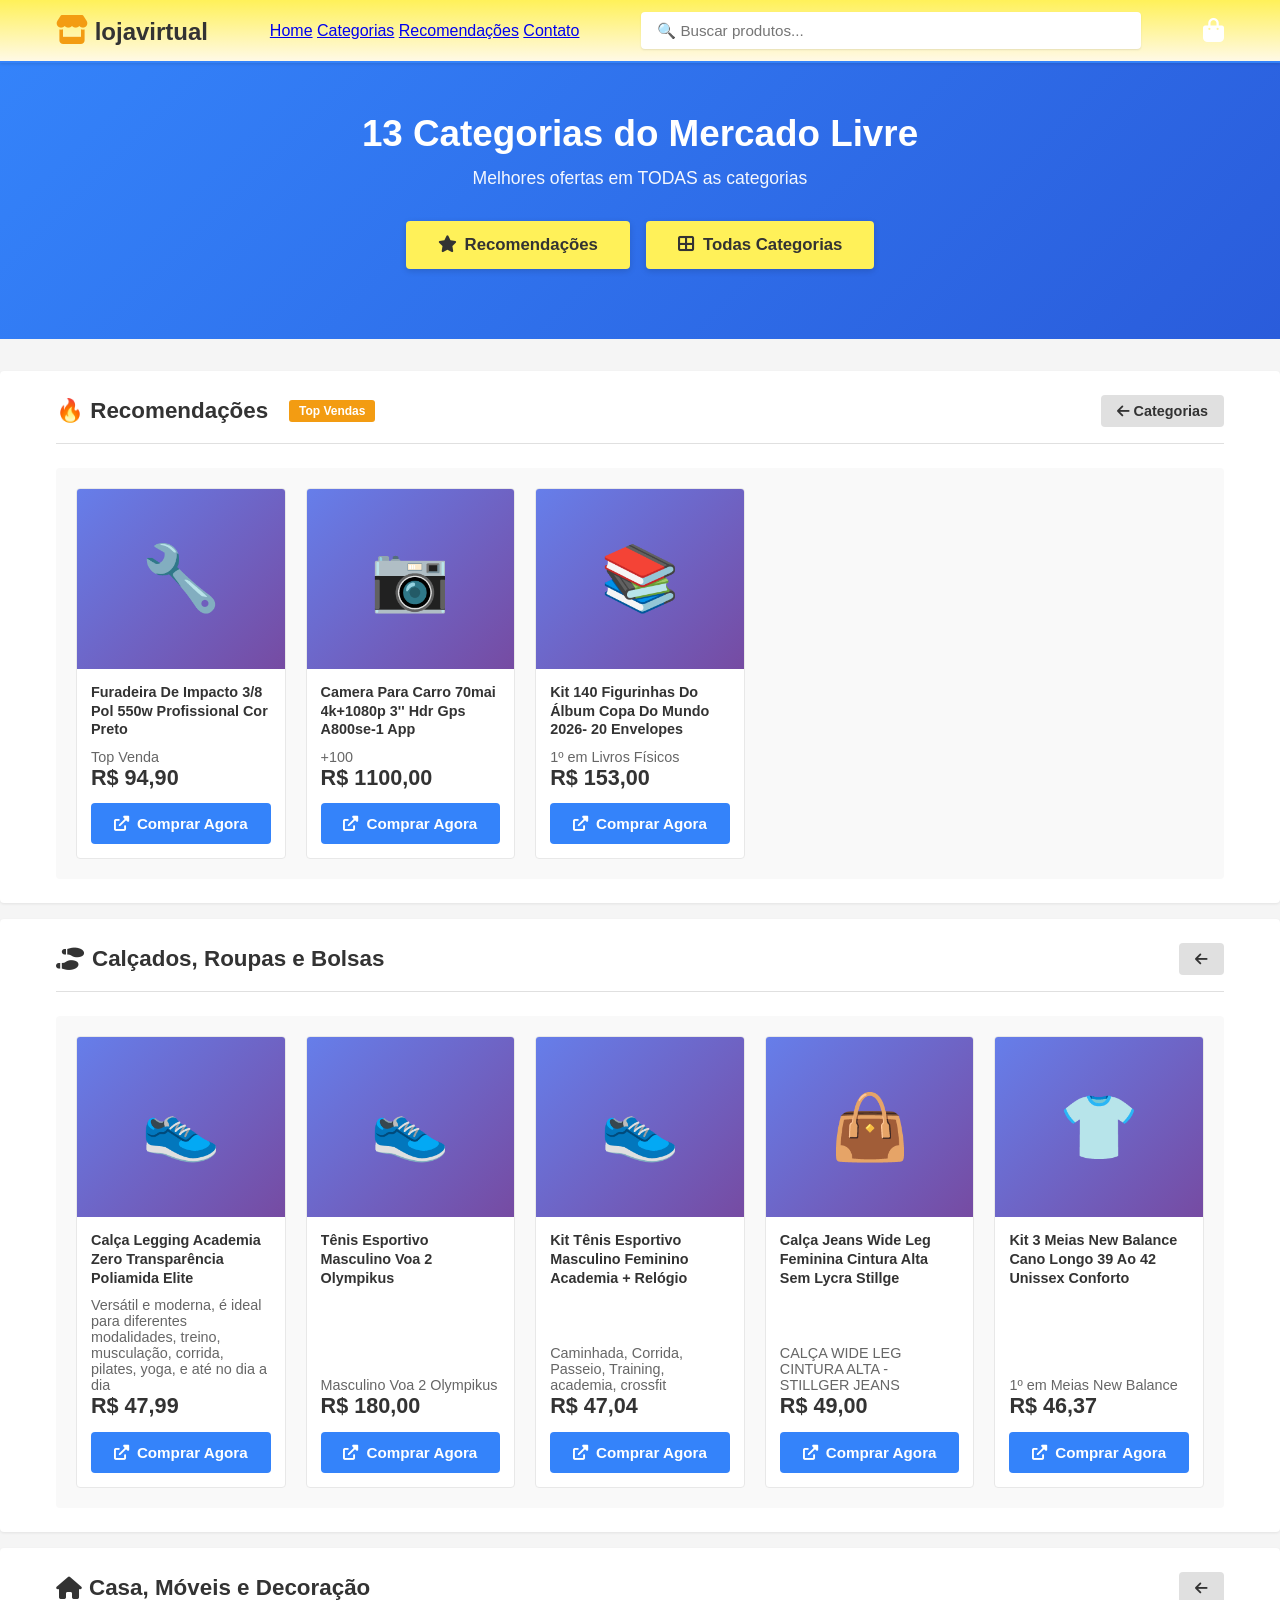
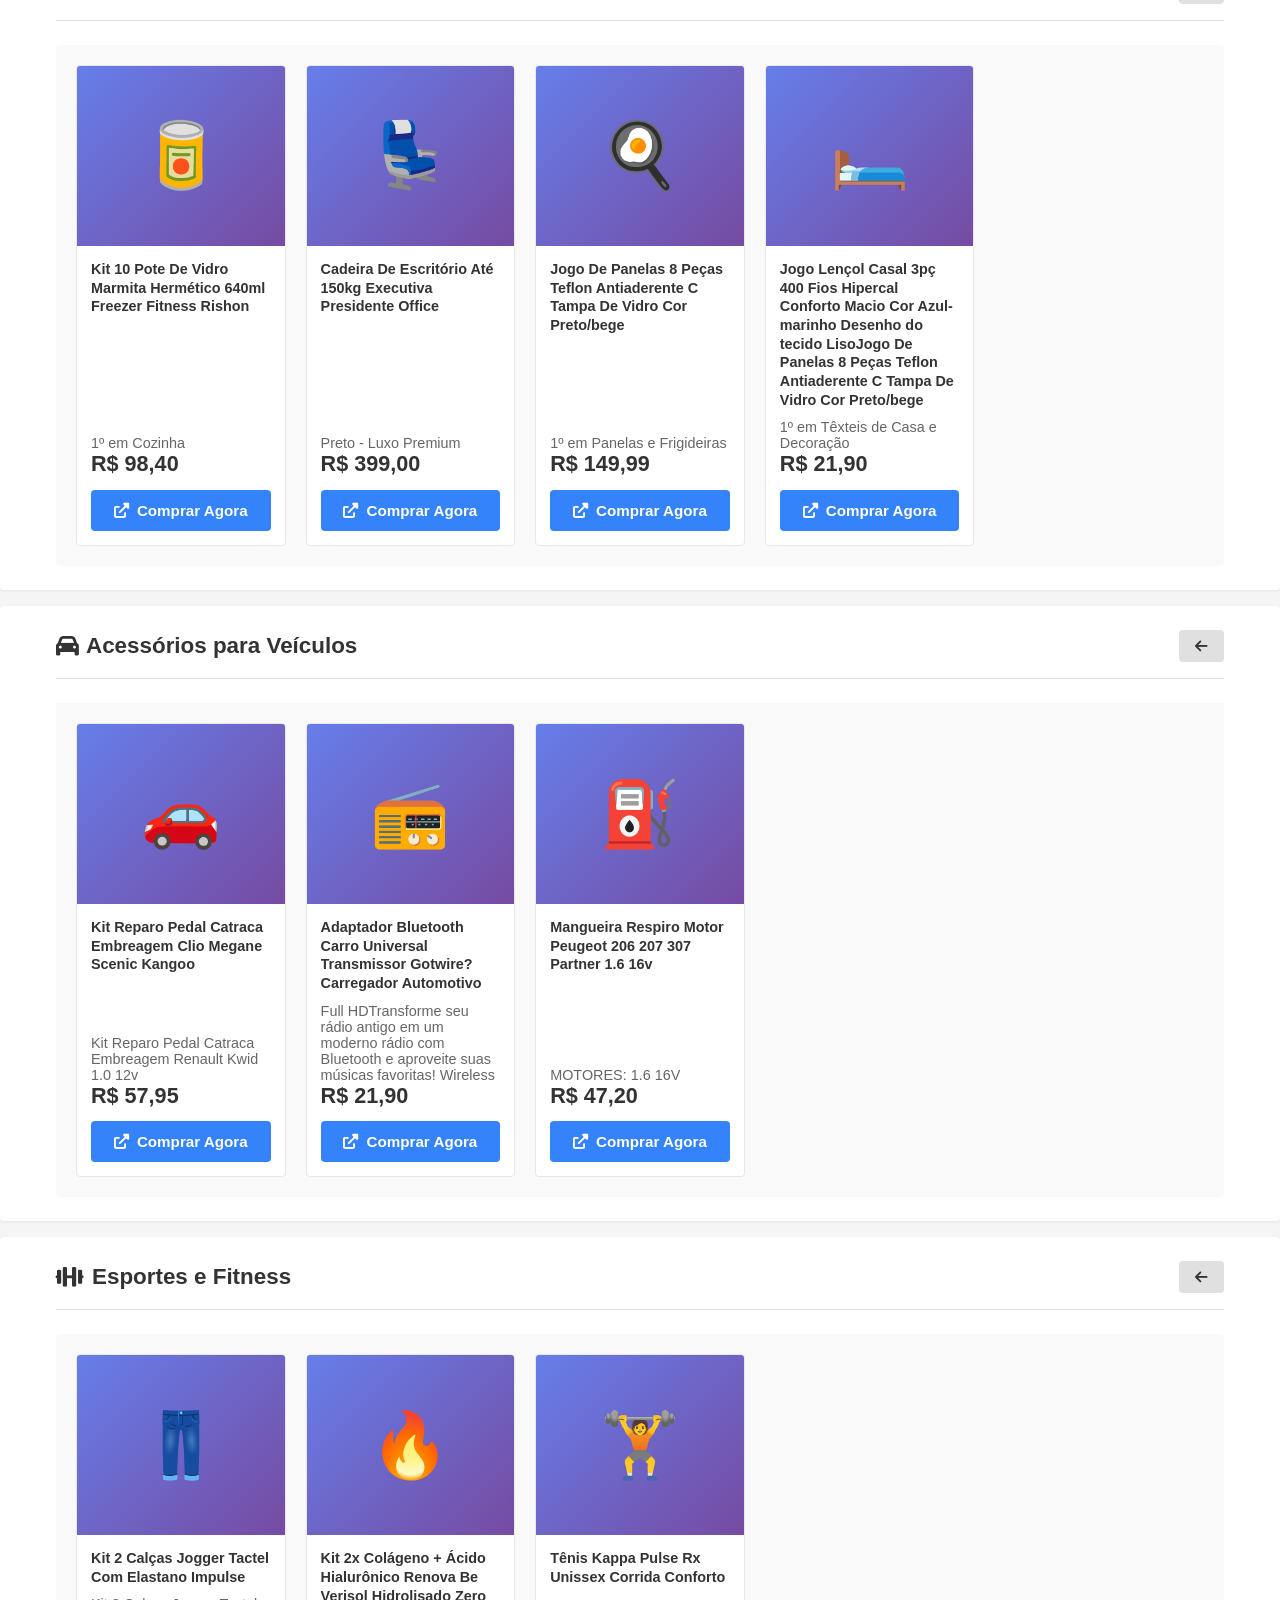
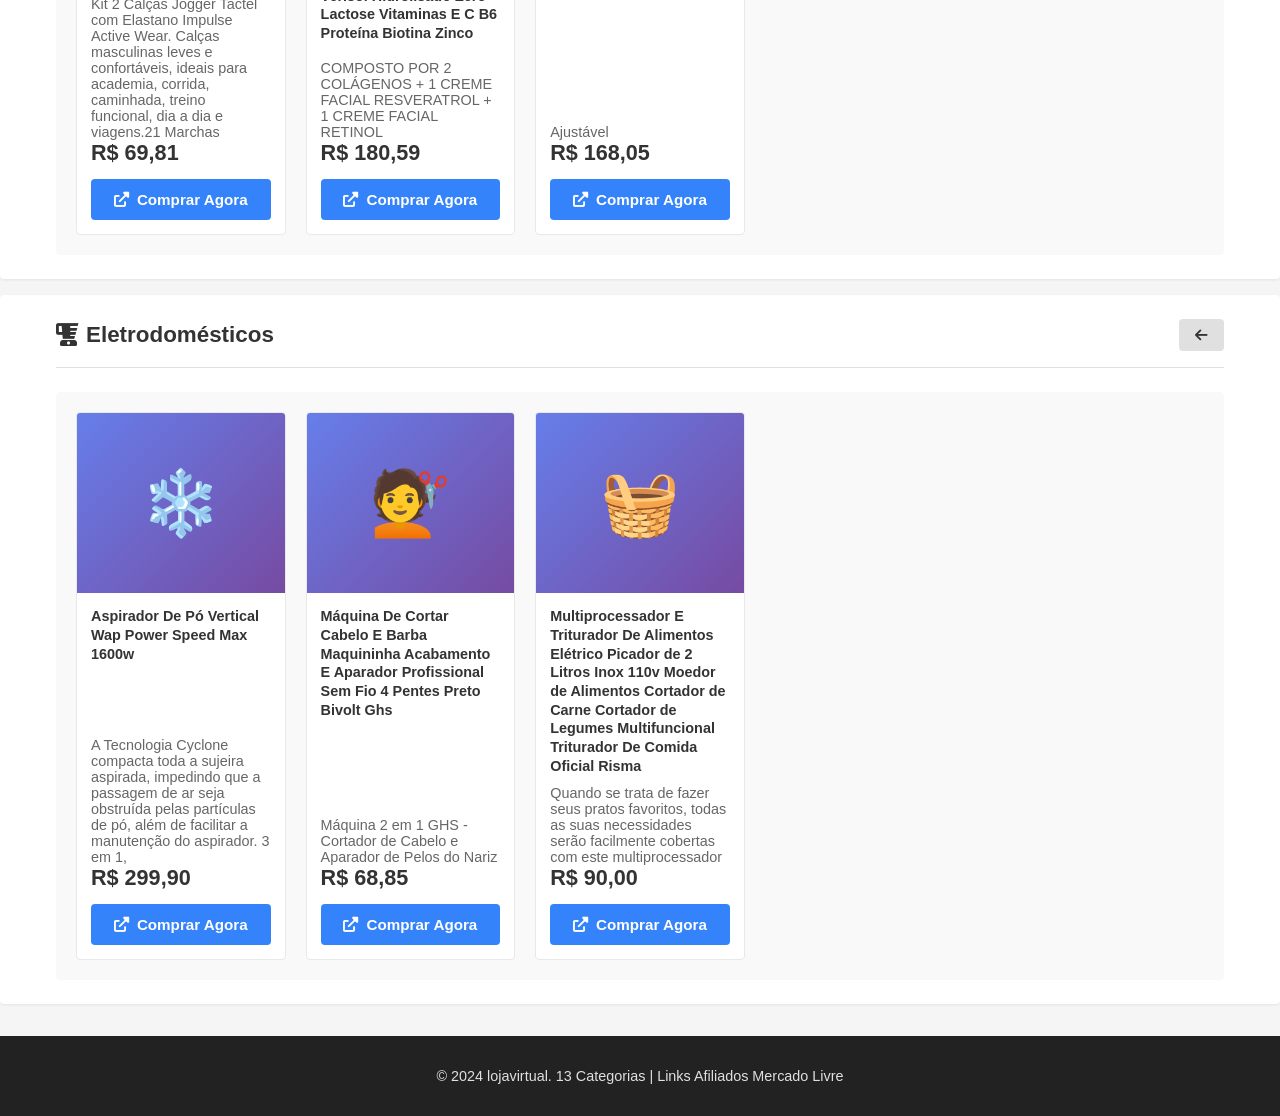
<file: index.html>
<!DOCTYPE html>
<html lang="pt-BR">
<head>
    <meta charset="UTF-8">
    <meta name="viewport" content="width=device-width, initial-scale=1.0">
    <title>lojavirtual - Todas as Categorias</title>
    <link href="https://cdnjs.cloudflare.com/ajax/libs/font-awesome/6.0.0/css/all.min.css" rel="stylesheet">
     <link rel="stylesheet"href="styles.css">
    </head>
<body>
    <!-- Header -->
    <header class="header">
        <div class="container">
            <div class="logo">
                <h2><i class="fas fa-store"></i> lojavirtual</h2>
            </div>
            <nav class="nav">
                <a href="#home">Home</a>
                <a href="#categorias">Categorias</a>
                <a href="#recomendacoes">Recomendações</a>
                <a href="#contato">Contato</a>
            </nav>
            <div class="search-box">
                <input type="text" id="searchInput" placeholder="🔍 Buscar produtos...">
            </div>
            <div class="cart-icon">
                <i class="fas fa-shopping-bag" style="color: white; font-size: 1.5rem;"></i>
            </div>
        </div>
    </header>

    <!-- Hero -->
    <section id="home" class="hero">
        <div class="hero-content">
            <h1>13 Categorias do Mercado Livre</h1>
            <p>Melhores ofertas em TODAS as categorias</p>
            <div class="hero-buttons">
                <a href="#recomendacoes" class="cta-button"><i class="fas fa-star"></i> Recomendações</a>
                <a href="#categorias" class="cta-button secondary"><i class="fas fa-th-large"></i> Todas Categorias</a>
                
            </div>
        </div>
    </section>

    <section id="categorias"></section>

    <!-- Recomendações -->
    <section id="recomendacoes" class="produtos-section">
        <div class="container">
            <div class="section-header">
                <h2>🔥 Recomendações <span class="badge">Top Vendas</span></h2>
                <a href="#categorias" class="back-btn"><i class="fas fa-arrow-left"></i> Categorias</a>
            </div>
            <div class="produtos-grid" data-categoria="recomendacoes"></div>
        </div>
    </section>

    <!-- TODAS AS 13 CATEGORIAS -->
    <section id="calçados" class="produtos-section">
        <div class="container">
            <div class="section-header">
                <h2><i class="fas fa-shoe-prints"></i> Calçados, Roupas e Bolsas</h2>
                <a href="#categorias" class="back-btn"><i class="fas fa-arrow-left"></i></a>
            </div>
            <div class="produtos-grid" data-categoria="calçados"></div>
        </div>
    </section>

    <section id="casa" class="produtos-section">
        <div class="container">
            <div class="section-header">
                <h2><i class="fas fa-home"></i> Casa, Móveis e Decoração</h2>
                <a href="#categorias" class="back-btn"><i class="fas fa-arrow-left"></i></a>
            </div>
            <div class="produtos-grid" data-categoria="casa"></div>
        </div>
    </section>

    <section id="veiculos" class="produtos-section">
        <div class="container">
            <div class="section-header">
                <h2><i class="fas fa-car"></i> Acessórios para Veículos</h2>
                <a href="#categorias" class="back-btn"><i class="fas fa-arrow-left"></i></a>
            </div>
            <div class="produtos-grid" data-categoria="veiculos"></div>
        </div>
    </section>

    <section id="esportes" class="produtos-section">
        <div class="container">
            <div class="section-header">
                <h2><i class="fas fa-dumbbell"></i> Esportes e Fitness</h2>
                <a href="#categorias" class="back-btn"><i class="fas fa-arrow-left"></i></a>
            </div>
            <div class="produtos-grid" data-categoria="esportes"></div>
        </div>
    </section>

    <section id="eletro" class="produtos-section">
        <div class="container">
            <div class="section-header">
                <h2><i class="fas fa-blender"></i> Eletrodomésticos</h2>
                <a href="#categorias" class="back-btn"><i class="fas fa-arrow-left"></i></a>
            </div>
            <div class="produtos-grid" data-categoria="eletro"></div>
        </div>
    </section>

    <!-- Footer -->
    <footer id="contato">
        <div class="container">
            <p>&copy; 2024 lojavirtual. 13 Categorias | Links Afiliados Mercado Livre</p>
        </div>
    </footer>
        <script>
    // 🔥 13 CATEGORIAS DO MERCADO LIVRE - ADICIONE SEUS LINKS!
const produtosPorCategoria = {
    recomendacoes: [
        { id: 1, nome: "Furadeira De Impacto 3/8 Pol 550w Profissional Cor Preto", preco: 94.90, categoria: "ferramentas", imagem: "🔧", link: "https://meli.la/1995NjB", descricao: " Top Venda" },
        { id: 2, nome: "Camera Para Carro 70mai 4k+1080p 3'' Hdr Gps A800se-1 App", preco: 1100, categoria: "camera", imagem: "📷", link: "https://meli.la/2aoRYLC", descricao: "+100" },
        { id: 3, nome: "Kit 140 Figurinhas Do Álbum Copa Do Mundo 2026- 20 Envelopes", preco: 153, categoria: "livros", imagem: "📚", link: "https://meli.la/2onz2CA", descricao: "1º em Livros Físicos" }
    ],

    calçados: [
        { id: 4, nome: "Calça Legging Academia Zero Transparência Poliamida Elite", preco: 47.99, imagem: "👟", link: "https://meli.la/2Z7SV3d", descricao: "Versátil e moderna, é ideal para diferentes modalidades, treino, musculação, corrida, pilates, yoga, e até no dia a dia" },
        { id: 5, nome: "Tênis Esportivo Masculino Voa 2 Olympikus", preco: 180, imagem: "👟", link: "https://meli.la/27tRA9o", descricao: "Masculino Voa 2 Olympikus" },
        { id: 6, nome: "Kit Tênis Esportivo Masculino Feminino Academia + Relógio", preco: 47.04, imagem: "👟", link: "https://meli.la/15HGkfn", descricao: "Caminhada, Corrida, Passeio, Training, academia, crossfit" },
        { id: 7, nome: "Calça Jeans Wide Leg Feminina Cintura Alta Sem Lycra Stillge", preco: 49, imagem: "👜", link: "https://meli.la/32d3znz", descricao: "CALÇA WIDE LEG CINTURA ALTA - STILLGER JEANS" },
        { id: 8, nome: "Kit 3 Meias New Balance Cano Longo 39 Ao 42 Unissex Conforto", preco: 46.37, imagem: "👕", link: "https://meli.la/2oEUNJj", descricao: "1º em Meias New Balance" }
    ],

    casa: [
        { id: 9, nome: "Kit 10 Pote De Vidro Marmita Hermético 640ml Freezer Fitness Rishon", preco: 98.40, imagem: "🥫", link: "https://meli.la/1Hpec9J", descricao: "1º em Cozinha" },
        { id: 10, nome: "Cadeira De Escritório Até 150kg Executiva Presidente Office", preco: 399, imagem: "💺", link: "https://meli.la/1WA8hXR", descricao: "Preto - Luxo Premium" },
        { id: 11, nome: "Jogo De Panelas 8 Peças Teflon Antiaderente C Tampa De Vidro Cor Preto/bege", preco: 149.99, imagem: "🍳", link: "https://meli.la/1J9d6sN", descricao: "1º em Panelas e Frigideiras" },
        { id: 12, nome: "Jogo Lençol Casal 3pç 400 Fios Hipercal Conforto Macio Cor Azul-marinho Desenho do tecido LisoJogo De Panelas 8 Peças Teflon Antiaderente C Tampa De Vidro Cor Preto/bege", preco: 21.90, imagem: "🛏️", link: "https://meli.la/2dmt2cy", descricao: "1º em Têxteis de Casa e Decoração" },
    ],
    

    veiculos: [
        { id: 13, nome: "Kit Reparo Pedal Catraca Embreagem Clio Megane Scenic Kangoo", preco: 57.95, imagem: "🚗", link: "https://meli.la/1EgZiFF", descricao: "Kit Reparo Pedal Catraca Embreagem Renault Kwid 1.0 12v" },
        { id: 14, nome: "Adaptador Bluetooth Carro Universal Transmissor Gotwire? Carregador Automotivo", preco: 21.90, imagem: "📻", link: "https://meli.la/2erGtFq", descricao: "Full HDTransforme seu rádio antigo em um moderno rádio com Bluetooth e aproveite suas músicas favoritas! Wireless" },
        { id: 15, nome: "Mangueira Respiro Motor Peugeot 206 207 307 Partner 1.6 16v", preco: 47.20, imagem: "⛽", link: "https://meli.la/1BuNUfN", descricao: "MOTORES: 1.6 16V" }
    ],

    esportes: [
        { id: 16, nome: "Kit 2 Calças Jogger Tactel Com Elastano Impulse", preco: 69.81, imagem: "👖", link: "https://meli.la/23XRki9", descricao: "Kit 2 Calças Jogger Tactel com Elastano Impulse Active Wear. Calças masculinas leves e confortáveis, ideais para academia, corrida, caminhada, treino funcional, dia a dia e viagens.21 Marchas" },
        { id: 16, nome: "Kit 2x Colágeno + Ácido Hialurônico Renova Be Verisol Hidrolisado Zero Lactose Vitaminas E C B6 Proteína Biotina Zinco", preco: 180.59, imagem: "🔥", link: "https://meli.la/2SCyEHt", descricao: "COMPOSTO POR 2 COLÁGENOS + 1 CREME FACIAL RESVERATROL + 1 CREME FACIAL RETINOL" },
        { id: 17, nome: "Tênis Kappa Pulse Rx Unissex Corrida Conforto", preco: 168.05, imagem: "🏋️", link: "https://meli.la/1xMxGvH", descricao: "Ajustável" }
    ],

    eletro: [
        { id: 18, nome: "Aspirador De Pó Vertical Wap Power Speed Max 1600w", preco: 299.90, imagem: "❄️", link: "https://meli.la/2KZoLKs", descricao: "A Tecnologia Cyclone compacta toda a sujeira aspirada, impedindo que a passagem de ar seja obstruída pelas partículas de pó, além de facilitar a manutenção do aspirador. 3 em 1, " },
        { id: 19, nome: "Máquina De Cortar Cabelo E Barba Maquininha Acabamento E Aparador Profissional Sem Fio 4 Pentes Preto Bivolt Ghs", preco: 68.85, imagem: "💇", link: "https://meli.la/14MoMVh", descricao: "Máquina 2 em 1 GHS - Cortador de Cabelo e Aparador de Pelos do Nariz" },
        { id: 20, nome: "Multiprocessador E Triturador De Alimentos Elétrico Picador de 2 Litros Inox 110v Moedor de Alimentos Cortador de Carne Cortador de Legumes Multifuncional Triturador De Comida Oficial Risma", preco: 90, imagem: "🧺", link: "https://meli.la/2jSd2Ud", descricao: "Quando se trata de fazer seus pratos favoritos, todas as suas necessidades serão facilmente cobertas com este multiprocessador" }
    ],

    celulares: [
        { id: 21, nome: "iPhone 17 Pro Max 256GB - Laranja-cósmico - Distribuidor Autorizado", preco: 9998, imagem: "📱", link: "https://meli.la/2LqvzfP", descricao: "iPhone 17 Pro Max. O iPhone mais potente já produzido." },
        { id: 22, nome: "Carregador Compativel Com iPhone 8 X Xr 11 12 13 14 Pro Max Turbo Fonte Tipo C Boyu Cell", preco: 28.61, imagem: "📱", link: "https://meli.la/1X5A4CH", descricao: "2º em Carregadores" },
        { id: 23, nome: "Carregador Super Rápido 25w Para Samsung Galaxy S24 S23 S22 S21 S20 Fe Ultra Motorola M22 M31 M32 M62 M63 M64 Xiaomi Redmi Note 12 13 14 15 LG - Super Fast Cabo Blindado Tipo Usb C -Dtimp", preco: 38.70, imagem: "📱", link: "https://meli.la/345VpJG", descricao: "Carregador Super Rápido" },
        { id: 24, nome: "Carregador Portátil 20000 Turbo 22.5w Power Bank Premium Universal Rápido Para Samsung iPhone Xiaomi Motorola Celular Smartwatch Tablet Davely Preto", preco: 59.70, imagem: "📱", link: "https://meli.la/2FqsHTZ", descricao: "Carregador Portátil 20000 Turbo" }
    ],

    informatica: [
        { id: 24, nome: "Monitor Gamer LG UltraGear 24” 24GS60F-B IPS Full HD 180Hz 1ms (GtG) NVIDIA® G-SYNC® AMD FreeSync™ HDR10 sRGB 99% HDMI DisplayPort", preco: 655, imagem: "💻", link: "https://meli.la/2cV1TCa", descricao: "Monitor Gamer LG UltraGear 24” 24GS60F-B IPS Full HD 180Hz 1ms (GtG) NVIDIA® G-SYNC® AMD FreeSync™ HDR10 sRGB 99% HDMI DisplayPort" },
        { id: 25, nome: "TP-Link Archer AX53 Roteador Wifi6 AX3000 Gigabit Banda Dupla", preco: 242, imagem: "💾", link: "https://meli.la/27FREiP", descricao: "2º em Roteadores" },
        { id: 26, nome: "Mouse Gamer Redragon Cobra Rgb Preto Preto", preco: 144, imagem: "🖱️", link: "https://meli.la/24ZjyPg", descricao: "16.000 DPI" }
    ],

    ferramentas: [
        { id: 27, nome: "Furadeira Parafusadeira Sem Fio A Bateria Tb-12e 12v 3/8 10mm Com Maleta E Acessórios The Black Tools", preco: 200, imagem: "🔩", link: "https://meli.la/2gHdwGc", descricao: "Bivolt, opera com bateria recarregável de tecnologia lítio (Li-on), o que traz maior vida til ao produto e proporciona ter a ferramenta sempre a mão" },
        { id: 28, nome: "Parafusadeira Furadeira De Impacto The Black Tools Profissional TB-21PX 2 Baterias Com Maleta 60Hz Amarelo", preco: 170.90, imagem: "🔩", link: "https://meli.la/2adMXWZ", descricao: "FURADEIRA PARAFUSADEIRA DE IMPACTO SEM FIO A BATERIA 21V 3/8 10MM COM MALETA E ACESSÓRIOS TB-21PX - The Black Tools" },
        { id: 29, nome: "Kit Chaves Ferramentas Jogo Fenda Philips Catraca Soquete Allen 46 Peças com Maleta Completa Manual Ideal Mecânico Manutenção Casa Carro Profissional Resistente Portátil Compacto Quicko", preco: 27, imagem: "🔩", link: "https://meli.la/14efsd2", descricao: "Jogo De Ferramentas Quicko Multiuso Chave De Fenda Soquetes 46 Peças " }
    ],

    
    brinquedos: [
        { id: 33, nome: "Álbum Copa Do Mundo 2026 Capa Normal Panini Oficial Fifa", preco: 40, imagem: "⚽", link: "https://meli.la/1pyS2X7", descricao: "Copa Do Mundo 2026 - Álbum Capa Normal - Fifa World Cup" },
        { id: 34, nome: "Copa Do Mundo Fifa 2026 - Kit C/ 100 Envelopes (700 Cromos)", preco: 645, imagem: "⚽", link: "https://meli.la/24XyMjT", descricao: "Copa Do Mundo 2026 - Álbum Capa Normal - Fifa World Cup" },
        { id: 35, nome: "Álbum Figurinhas Oficial Copa Do Mundo 2026 + 35 Figurinhas", preco: 74.90, imagem: "⚽", link: "https://meli.la/1yCt2VU", descricao: "Copa Do Mundo 2026 - Álbum Capa Normal - Fifa World Cup" }
    ],

    eletronicos: [
        { id: 36, nome: "Smart Tv 43 Aoc Led Roku Full Hd Wi-fi 60hz Hdmi Usb 43s5155/78g", preco: 1281.90, imagem: "📺", link: "https://meli.la/29aEFRx", descricao: "4K 120Hz" },
        { id: 37, nome: "Caixa de Som JBL Boombox 3, Bluetooth, Portátil, Cor Squad Verde", preco: 2139, imagem: "🔊", link: "https://meli.la/2LCp5jR", descricao: " JBL Boombox 3" },
        { id: 38, nome: "Hisense Smart TV 4K 75 polegas", preco: 3959, imagem: "📽️", link: "https://meli.la/321jSxE", descricao: "Hisense Smart TV 4K 75" }
    ],
    
    games: [
        { id: 39, nome: "Base De Carregamento Controle Dualsense Ps5 Sony CFI-ZDS1", preco: 467, imagem: "🎮", link: "https://meli.la/1czqNKa", descricao: "Base De Carregamento Controle Dualsense Ps5" },
        { id: 40, nome: "Controle joystick sem fio Sony PlayStation PS5 gray camuflado", preco: 431, imagem: "🎮", link: "https://meli.la/1WxWZKL", descricao: "Controle joystick sem fio Sony PlayStation PS5 gray camuflado" },
        { id: 41, nome: "Cadeira Gamer Wells Preta Healer", preco: 440, imagem: "🎮", link: "https://meli.la/1fB4ym8", descricao: "Cadeira Gamer Wells Preta Healer" },
        { id: 42, nome: "Console Playstation 5 Slim Edição Digital 825 Gb", preco: 3989, imagem: "🎮", link: "https://meli.la/1ti3Qgw", descricao: "Console Playstation 5 Slim Edição Digital 825 Gb" },
        { id: 43, nome: "PlayStation 5 Slim Cor Branco 1 TB Versão Mídia Física", preco: 4559, imagem: "🎮", link: "https://meli.la/1WiKvfM", descricao: "PlayStation 5 Slim Cor Branco 1 TB Versão Mídia Física" },
    ],

    bebes: [
        { id: 44, nome: "Berço 3 em 1 Vira Cama com Colchão Incluso Elza Multimóveis Branco", preco: 539, imagem: "🍼", link: "https://meli.la/23th1TW", descricao: "3 em 1" },
        { id: 45, nome: "Carrinho Bebê Com Alça Reversível Youturn Preto Maxi Baby", preco: 489, imagem: "👶", link: "https://meli.la/1gFLKma", descricao: "Carrinho Bebê Com Alça Reversível " }
    ]
};

document.addEventListener('DOMContentLoaded', function() {
    setupCategorias();
    mostrarCategoria('recomendacoes');
    setupBusca();
});

function setupCategorias() {
    const categorias = [
        'recomendacoes', 'calçados', 'casa', 'veiculos', 'esportes', 'eletro',
        'celulares', 'informatica', 'ferramentas', 'saude', 'brinquedos',
        'eletronicos', 'cameras', 'games', 'bebes'
    ];

    categorias.forEach(cat => {
        if (produtosPorCategoria[cat]) {
            renderizarProdutosCategoria(cat);
        }
    });
}

function renderizarProdutosCategoria(cat) {
    const grid = document.querySelector(`[data-categoria="${cat}"]`);
    if (!grid) return;
    const produtos = produtosPorCategoria[cat] || [];
    grid.innerHTML = produtos.map(p => criarCardProduto(p)).join('');
}

function mostrarCategoria(cat) {
    const section = document.querySelector(`[data-categoria="${cat}"]`);
    if (section) {
        section.scrollIntoView({ behavior: 'smooth' });
    }
}

function setupBusca() {
    const input = document.getElementById('searchInput');
    if (!input) return;
    input.addEventListener('input', function(e) {
        filtrarProdutos(e.target.value.toLowerCase());
    });
}

function filtrarProdutos(termo) {
    const todosProdutos = Object.values(produtosPorCategoria).flat();
    const filtrados = todosProdutos.filter(p =>
        p.nome.toLowerCase().includes(termo) ||
        p.descricao.toLowerCase().includes(termo)
    );

    const grid = document.querySelector('[data-categoria="recomendacoes"]');
    if (!grid) return;
    grid.innerHTML = filtrados.slice(0, 12).map(p => criarCardProduto(p)).join('');
}

function criarCardProduto(produto) {
    return `
        <div class="produto-card">
            <div class="produto-image">${produto.imagem}</div>
            <div class="produto-info">
                <h3>${produto.nome}</h3>
                <p style="color: #666; font-size: 0.9rem;">${produto.descricao}</p>
                <div class="produto-preco">R$ ${produto.preco.toFixed(2).replace('.', ',')}</div>
                <a href="${produto.link}" target="_blank" class="btn-comprar">
                    <i class="fas fa-external-link-alt"></i> Comprar Agora
                </a>
            </div>
        </div>
    `;
}

function setupEventListeners() {
    document.querySelectorAll('a[href^="#"]').forEach(anchor => {
        anchor.addEventListener('click', function (e) {
            e.preventDefault();
            const target = document.querySelector(this.getAttribute('href'));
            if (target) target.scrollIntoView({ behavior: 'smooth' });
        });
    });
}
    </script>
</body>
</html>
</file>
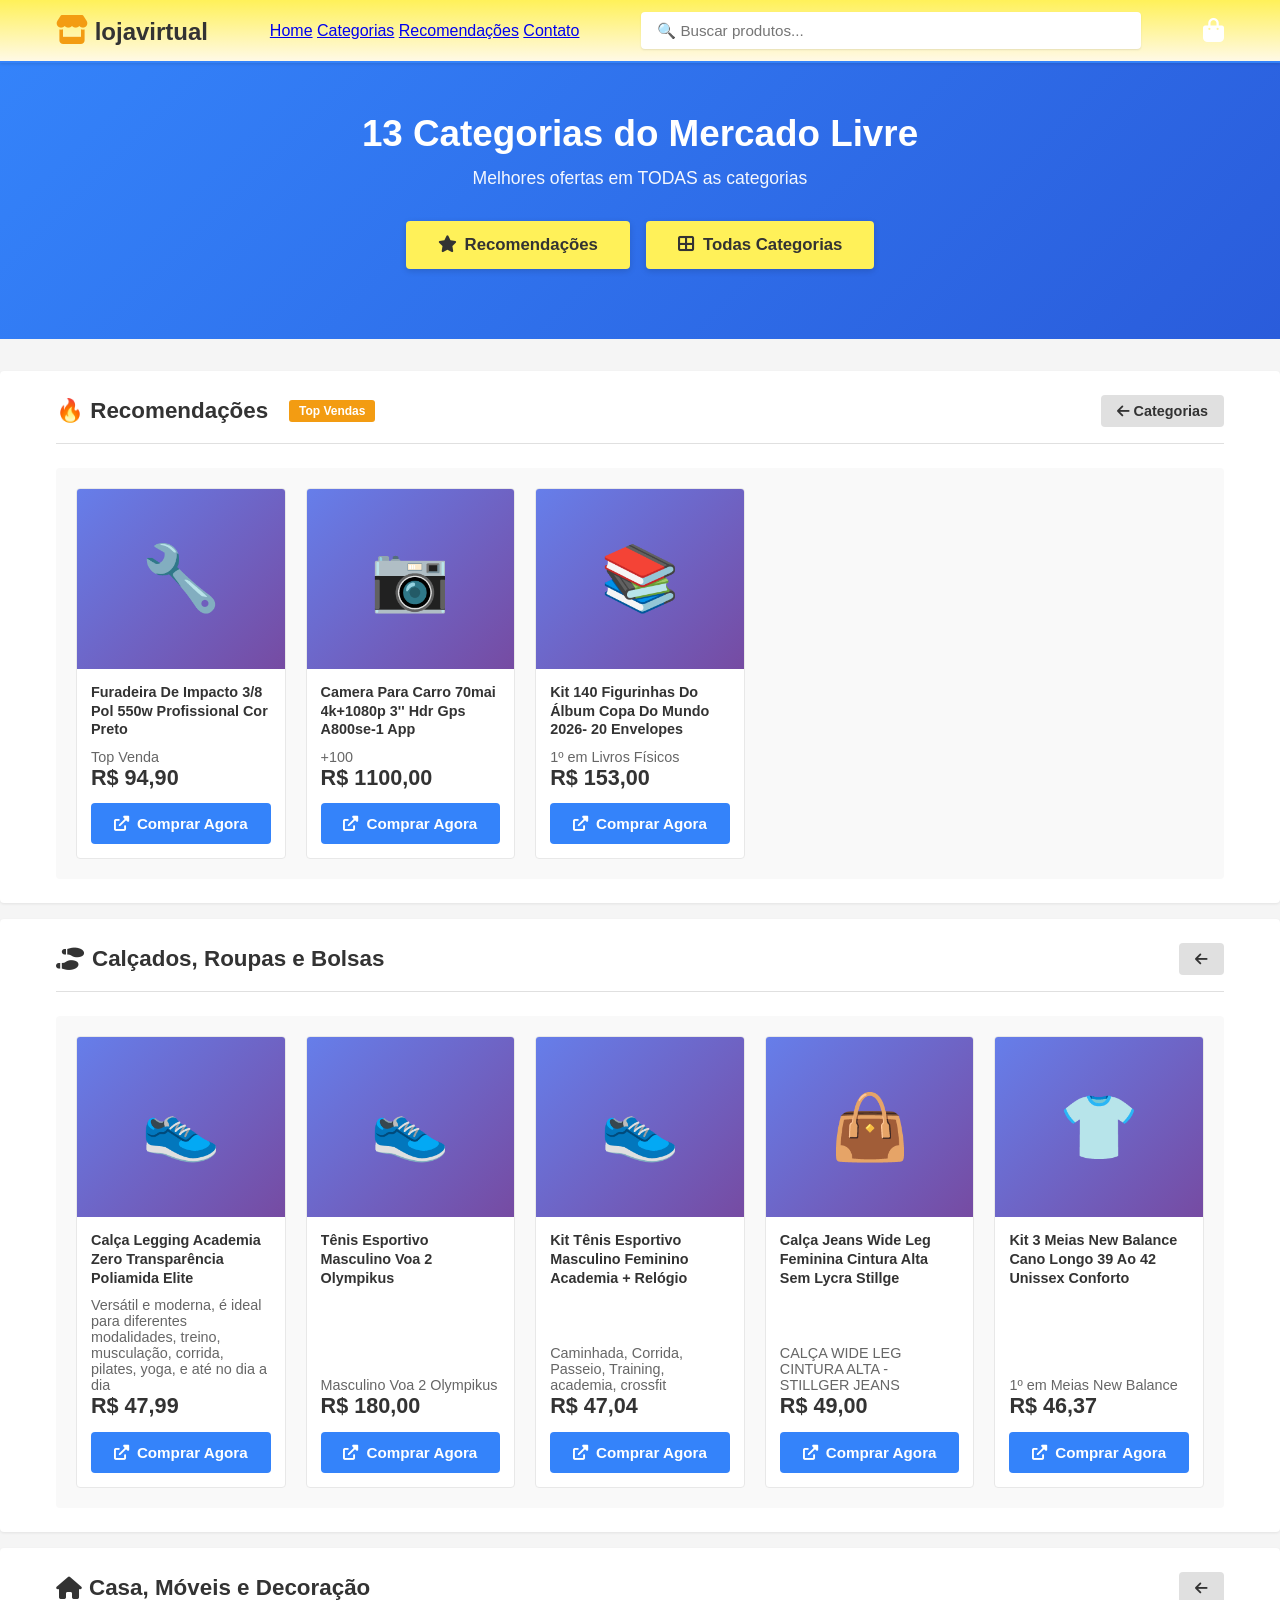
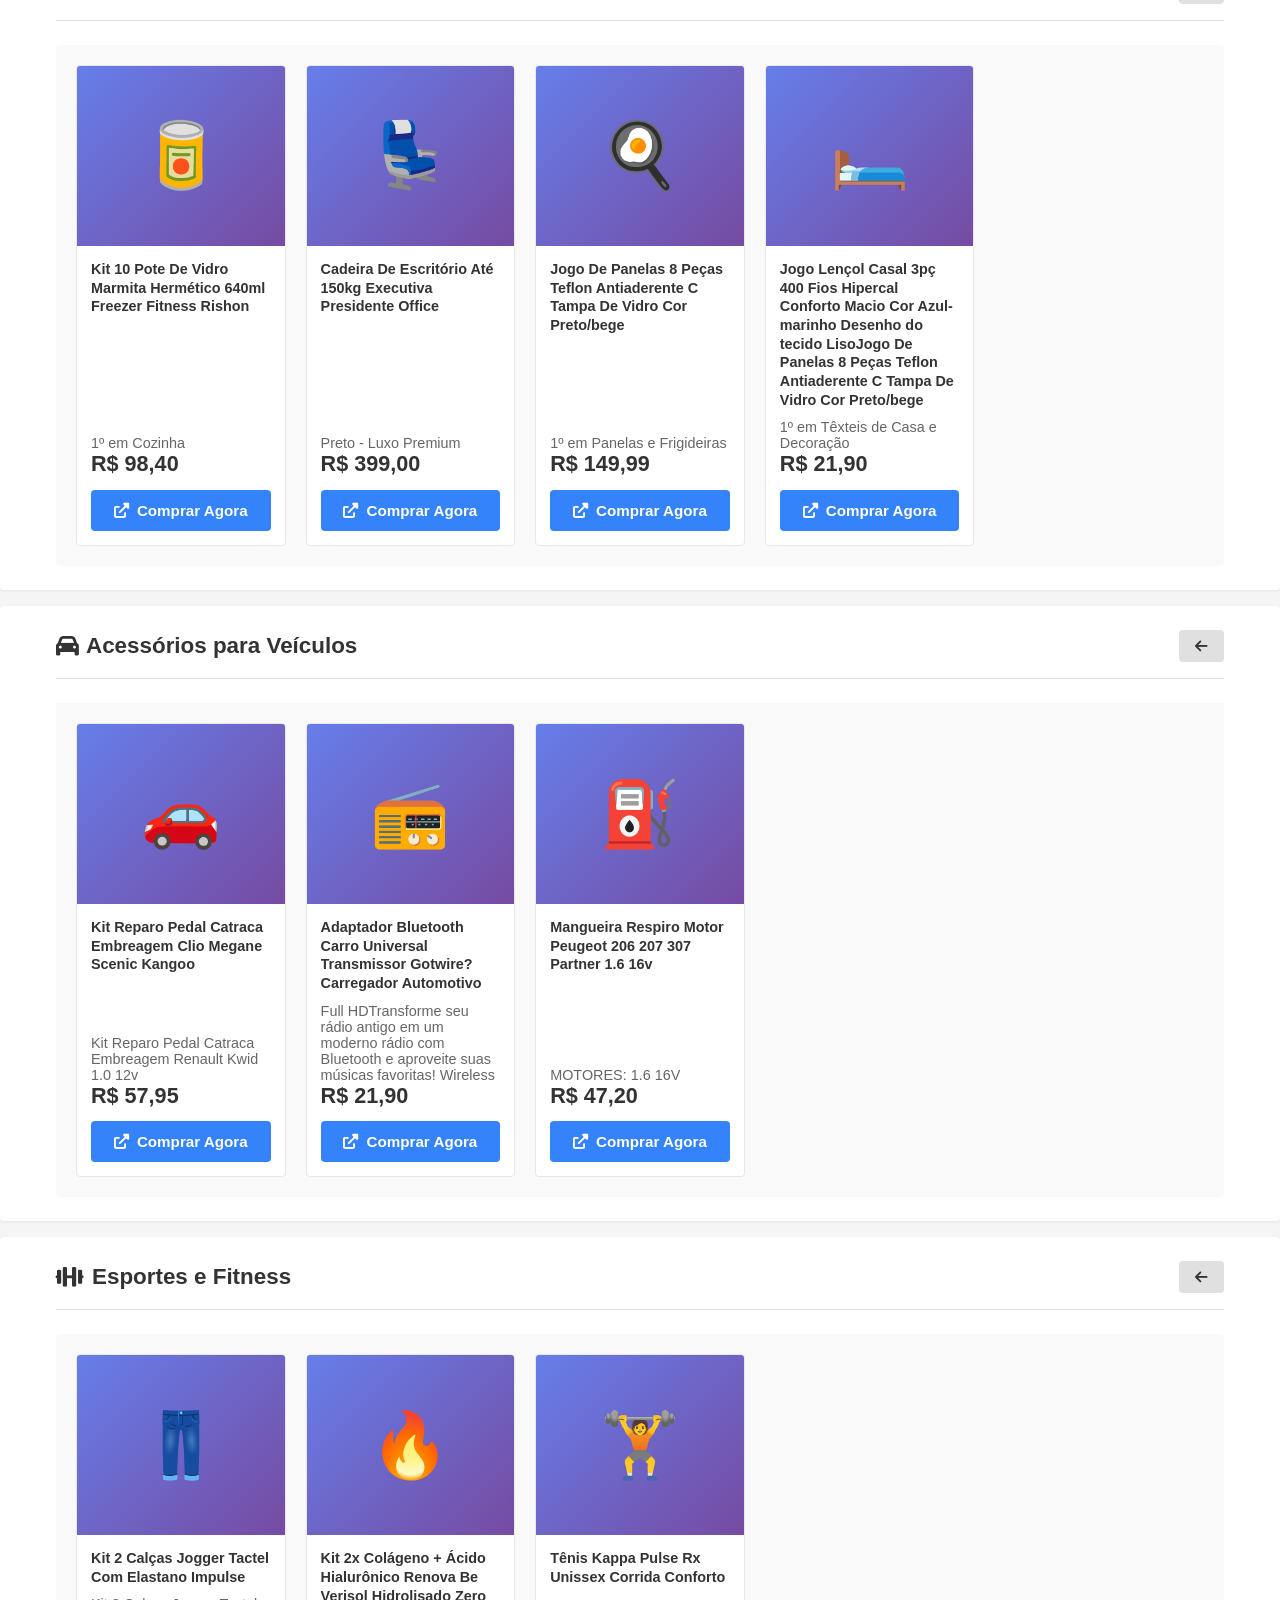
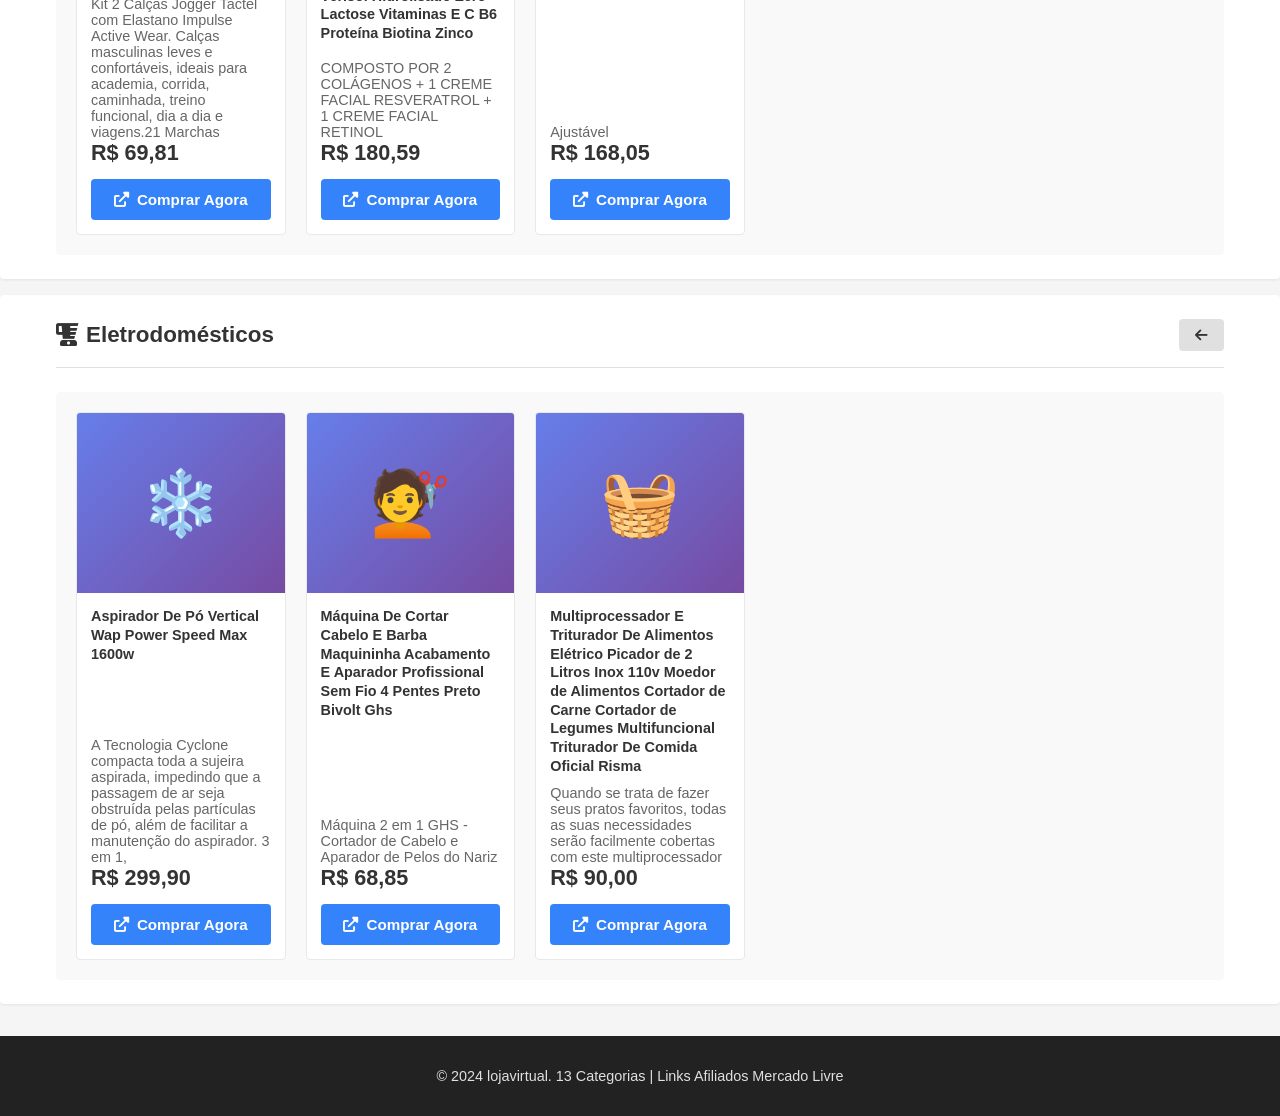
<file: LOJA.VIRTUAL.html>
<!DOCTYPE html>
<html lang="pt-BR">
<head>
    <meta charset="UTF-8">
    <meta name="viewport" content="width=device-width, initial-scale=1.0">
    <title>lojavirtual - Todas as Categorias</title>
    <link href="https://cdnjs.cloudflare.com/ajax/libs/font-awesome/6.0.0/css/all.min.css" rel="stylesheet">
     <link rel="stylesheet"href="styles.css">
    </head>
<body>
    <!-- Header -->
    <header class="header">
        <div class="container">
            <div class="logo">
                <h2><i class="fas fa-store"></i> lojavirtual</h2>
            </div>
            <nav class="nav">
                <a href="#home">Home</a>
                <a href="#categorias">Categorias</a>
                <a href="#recomendacoes">Recomendações</a>
                <a href="#contato">Contato</a>
            </nav>
            <div class="search-box">
                <input type="text" id="searchInput" placeholder="🔍 Buscar produtos...">
            </div>
            <div class="cart-icon">
                <i class="fas fa-shopping-bag" style="color: white; font-size: 1.5rem;"></i>
            </div>
        </div>
    </header>

    <!-- Hero -->
    <section id="home" class="hero">
        <div class="hero-content">
            <h1>13 Categorias do Mercado Livre</h1>
            <p>Melhores ofertas em TODAS as categorias</p>
            <div class="hero-buttons">
                <a href="#recomendacoes" class="cta-button"><i class="fas fa-star"></i> Recomendações</a>
                <a href="#categorias" class="cta-button secondary"><i class="fas fa-th-large"></i> Todas Categorias</a>
                
            </div>
        </div>
    </section>

    <section id="categorias"></section>

    <!-- Recomendações -->
    <section id="recomendacoes" class="produtos-section">
        <div class="container">
            <div class="section-header">
                <h2>🔥 Recomendações <span class="badge">Top Vendas</span></h2>
                <a href="#categorias" class="back-btn"><i class="fas fa-arrow-left"></i> Categorias</a>
            </div>
            <div class="produtos-grid" data-categoria="recomendacoes"></div>
        </div>
    </section>

    <!-- TODAS AS 13 CATEGORIAS -->
    <section id="calçados" class="produtos-section">
        <div class="container">
            <div class="section-header">
                <h2><i class="fas fa-shoe-prints"></i> Calçados, Roupas e Bolsas</h2>
                <a href="#categorias" class="back-btn"><i class="fas fa-arrow-left"></i></a>
            </div>
            <div class="produtos-grid" data-categoria="calçados"></div>
        </div>
    </section>

    <section id="casa" class="produtos-section">
        <div class="container">
            <div class="section-header">
                <h2><i class="fas fa-home"></i> Casa, Móveis e Decoração</h2>
                <a href="#categorias" class="back-btn"><i class="fas fa-arrow-left"></i></a>
            </div>
            <div class="produtos-grid" data-categoria="casa"></div>
        </div>
    </section>

    <section id="veiculos" class="produtos-section">
        <div class="container">
            <div class="section-header">
                <h2><i class="fas fa-car"></i> Acessórios para Veículos</h2>
                <a href="#categorias" class="back-btn"><i class="fas fa-arrow-left"></i></a>
            </div>
            <div class="produtos-grid" data-categoria="veiculos"></div>
        </div>
    </section>

    <section id="esportes" class="produtos-section">
        <div class="container">
            <div class="section-header">
                <h2><i class="fas fa-dumbbell"></i> Esportes e Fitness</h2>
                <a href="#categorias" class="back-btn"><i class="fas fa-arrow-left"></i></a>
            </div>
            <div class="produtos-grid" data-categoria="esportes"></div>
        </div>
    </section>

    <section id="eletro" class="produtos-section">
        <div class="container">
            <div class="section-header">
                <h2><i class="fas fa-blender"></i> Eletrodomésticos</h2>
                <a href="#categorias" class="back-btn"><i class="fas fa-arrow-left"></i></a>
            </div>
            <div class="produtos-grid" data-categoria="eletro"></div>
        </div>
    </section>

    <!-- Footer -->
    <footer id="contato">
        <div class="container">
            <p>&copy; 2024 lojavirtual. 13 Categorias | Links Afiliados Mercado Livre</p>
        </div>
    </footer>
        <script>
    // 🔥 13 CATEGORIAS DO MERCADO LIVRE - ADICIONE SEUS LINKS!
const produtosPorCategoria = {
    recomendacoes: [
        { id: 1, nome: "Furadeira De Impacto 3/8 Pol 550w Profissional Cor Preto", preco: 94.90, categoria: "ferramentas", imagem: "🔧", link: "https://meli.la/1995NjB", descricao: " Top Venda" },
        { id: 2, nome: "Camera Para Carro 70mai 4k+1080p 3'' Hdr Gps A800se-1 App", preco: 1100, categoria: "camera", imagem: "📷", link: "https://meli.la/2aoRYLC", descricao: "+100" },
        { id: 3, nome: "Kit 140 Figurinhas Do Álbum Copa Do Mundo 2026- 20 Envelopes", preco: 153, categoria: "livros", imagem: "📚", link: "https://meli.la/2onz2CA", descricao: "1º em Livros Físicos" }
    ],

    calçados: [
        { id: 4, nome: "Calça Legging Academia Zero Transparência Poliamida Elite", preco: 47.99, imagem: "👟", link: "https://meli.la/2Z7SV3d", descricao: "Versátil e moderna, é ideal para diferentes modalidades, treino, musculação, corrida, pilates, yoga, e até no dia a dia" },
        { id: 5, nome: "Tênis Esportivo Masculino Voa 2 Olympikus", preco: 180, imagem: "👟", link: "https://meli.la/27tRA9o", descricao: "Masculino Voa 2 Olympikus" },
        { id: 6, nome: "Kit Tênis Esportivo Masculino Feminino Academia + Relógio", preco: 47.04, imagem: "👟", link: "https://meli.la/15HGkfn", descricao: "Caminhada, Corrida, Passeio, Training, academia, crossfit" },
        { id: 7, nome: "Calça Jeans Wide Leg Feminina Cintura Alta Sem Lycra Stillge", preco: 49, imagem: "👜", link: "https://meli.la/32d3znz", descricao: "CALÇA WIDE LEG CINTURA ALTA - STILLGER JEANS" },
        { id: 8, nome: "Kit 3 Meias New Balance Cano Longo 39 Ao 42 Unissex Conforto", preco: 46.37, imagem: "👕", link: "https://meli.la/2oEUNJj", descricao: "1º em Meias New Balance" }
    ],

    casa: [
        { id: 9, nome: "Kit 10 Pote De Vidro Marmita Hermético 640ml Freezer Fitness Rishon", preco: 98.40, imagem: "🥫", link: "https://meli.la/1Hpec9J", descricao: "1º em Cozinha" },
        { id: 10, nome: "Cadeira De Escritório Até 150kg Executiva Presidente Office", preco: 399, imagem: "💺", link: "https://meli.la/1WA8hXR", descricao: "Preto - Luxo Premium" },
        { id: 11, nome: "Jogo De Panelas 8 Peças Teflon Antiaderente C Tampa De Vidro Cor Preto/bege", preco: 149.99, imagem: "🍳", link: "https://meli.la/1J9d6sN", descricao: "1º em Panelas e Frigideiras" },
        { id: 12, nome: "Jogo Lençol Casal 3pç 400 Fios Hipercal Conforto Macio Cor Azul-marinho Desenho do tecido LisoJogo De Panelas 8 Peças Teflon Antiaderente C Tampa De Vidro Cor Preto/bege", preco: 21.90, imagem: "🛏️", link: "https://meli.la/2dmt2cy", descricao: "1º em Têxteis de Casa e Decoração" },
    ],
    

    veiculos: [
        { id: 13, nome: "Kit Reparo Pedal Catraca Embreagem Clio Megane Scenic Kangoo", preco: 57.95, imagem: "🚗", link: "https://meli.la/1EgZiFF", descricao: "Kit Reparo Pedal Catraca Embreagem Renault Kwid 1.0 12v" },
        { id: 14, nome: "Adaptador Bluetooth Carro Universal Transmissor Gotwire? Carregador Automotivo", preco: 21.90, imagem: "📻", link: "https://meli.la/2erGtFq", descricao: "Full HDTransforme seu rádio antigo em um moderno rádio com Bluetooth e aproveite suas músicas favoritas! Wireless" },
        { id: 15, nome: "Mangueira Respiro Motor Peugeot 206 207 307 Partner 1.6 16v", preco: 47.20, imagem: "⛽", link: "https://meli.la/1BuNUfN", descricao: "MOTORES: 1.6 16V" }
    ],

    esportes: [
        { id: 16, nome: "Kit 2 Calças Jogger Tactel Com Elastano Impulse", preco: 69.81, imagem: "👖", link: "https://meli.la/23XRki9", descricao: "Kit 2 Calças Jogger Tactel com Elastano Impulse Active Wear. Calças masculinas leves e confortáveis, ideais para academia, corrida, caminhada, treino funcional, dia a dia e viagens.21 Marchas" },
        { id: 16, nome: "Kit 2x Colágeno + Ácido Hialurônico Renova Be Verisol Hidrolisado Zero Lactose Vitaminas E C B6 Proteína Biotina Zinco", preco: 180.59, imagem: "🔥", link: "https://meli.la/2SCyEHt", descricao: "COMPOSTO POR 2 COLÁGENOS + 1 CREME FACIAL RESVERATROL + 1 CREME FACIAL RETINOL" },
        { id: 17, nome: "Tênis Kappa Pulse Rx Unissex Corrida Conforto", preco: 168.05, imagem: "🏋️", link: "https://meli.la/1xMxGvH", descricao: "Ajustável" }
    ],

    eletro: [
        { id: 18, nome: "Aspirador De Pó Vertical Wap Power Speed Max 1600w", preco: 299.90, imagem: "❄️", link: "https://meli.la/2KZoLKs", descricao: "A Tecnologia Cyclone compacta toda a sujeira aspirada, impedindo que a passagem de ar seja obstruída pelas partículas de pó, além de facilitar a manutenção do aspirador. 3 em 1, " },
        { id: 19, nome: "Máquina De Cortar Cabelo E Barba Maquininha Acabamento E Aparador Profissional Sem Fio 4 Pentes Preto Bivolt Ghs", preco: 68.85, imagem: "💇", link: "https://meli.la/14MoMVh", descricao: "Máquina 2 em 1 GHS - Cortador de Cabelo e Aparador de Pelos do Nariz" },
        { id: 20, nome: "Multiprocessador E Triturador De Alimentos Elétrico Picador de 2 Litros Inox 110v Moedor de Alimentos Cortador de Carne Cortador de Legumes Multifuncional Triturador De Comida Oficial Risma", preco: 90, imagem: "🧺", link: "https://meli.la/2jSd2Ud", descricao: "Quando se trata de fazer seus pratos favoritos, todas as suas necessidades serão facilmente cobertas com este multiprocessador" }
    ],

    celulares: [
        { id: 21, nome: "iPhone 17 Pro Max 256GB - Laranja-cósmico - Distribuidor Autorizado", preco: 9998, imagem: "📱", link: "https://meli.la/2LqvzfP", descricao: "iPhone 17 Pro Max. O iPhone mais potente já produzido." },
        { id: 22, nome: "Carregador Compativel Com iPhone 8 X Xr 11 12 13 14 Pro Max Turbo Fonte Tipo C Boyu Cell", preco: 28.61, imagem: "📱", link: "https://meli.la/1X5A4CH", descricao: "2º em Carregadores" },
        { id: 23, nome: "Carregador Super Rápido 25w Para Samsung Galaxy S24 S23 S22 S21 S20 Fe Ultra Motorola M22 M31 M32 M62 M63 M64 Xiaomi Redmi Note 12 13 14 15 LG - Super Fast Cabo Blindado Tipo Usb C -Dtimp", preco: 38.70, imagem: "📱", link: "https://meli.la/345VpJG", descricao: "Carregador Super Rápido" },
        { id: 24, nome: "Carregador Portátil 20000 Turbo 22.5w Power Bank Premium Universal Rápido Para Samsung iPhone Xiaomi Motorola Celular Smartwatch Tablet Davely Preto", preco: 59.70, imagem: "📱", link: "https://meli.la/2FqsHTZ", descricao: "Carregador Portátil 20000 Turbo" }
    ],

    informatica: [
        { id: 24, nome: "Monitor Gamer LG UltraGear 24” 24GS60F-B IPS Full HD 180Hz 1ms (GtG) NVIDIA® G-SYNC® AMD FreeSync™ HDR10 sRGB 99% HDMI DisplayPort", preco: 655, imagem: "💻", link: "https://meli.la/2cV1TCa", descricao: "Monitor Gamer LG UltraGear 24” 24GS60F-B IPS Full HD 180Hz 1ms (GtG) NVIDIA® G-SYNC® AMD FreeSync™ HDR10 sRGB 99% HDMI DisplayPort" },
        { id: 25, nome: "TP-Link Archer AX53 Roteador Wifi6 AX3000 Gigabit Banda Dupla", preco: 242, imagem: "💾", link: "https://meli.la/27FREiP", descricao: "2º em Roteadores" },
        { id: 26, nome: "Mouse Gamer Redragon Cobra Rgb Preto Preto", preco: 144, imagem: "🖱️", link: "https://meli.la/24ZjyPg", descricao: "16.000 DPI" }
    ],

    ferramentas: [
        { id: 27, nome: "Furadeira Parafusadeira Sem Fio A Bateria Tb-12e 12v 3/8 10mm Com Maleta E Acessórios The Black Tools", preco: 200, imagem: "🔩", link: "https://meli.la/2gHdwGc", descricao: "Bivolt, opera com bateria recarregável de tecnologia lítio (Li-on), o que traz maior vida til ao produto e proporciona ter a ferramenta sempre a mão" },
        { id: 28, nome: "Parafusadeira Furadeira De Impacto The Black Tools Profissional TB-21PX 2 Baterias Com Maleta 60Hz Amarelo", preco: 170.90, imagem: "🔩", link: "https://meli.la/2adMXWZ", descricao: "FURADEIRA PARAFUSADEIRA DE IMPACTO SEM FIO A BATERIA 21V 3/8 10MM COM MALETA E ACESSÓRIOS TB-21PX - The Black Tools" },
        { id: 29, nome: "Kit Chaves Ferramentas Jogo Fenda Philips Catraca Soquete Allen 46 Peças com Maleta Completa Manual Ideal Mecânico Manutenção Casa Carro Profissional Resistente Portátil Compacto Quicko", preco: 27, imagem: "🔩", link: "https://meli.la/14efsd2", descricao: "Jogo De Ferramentas Quicko Multiuso Chave De Fenda Soquetes 46 Peças " }
    ],

    
    brinquedos: [
        { id: 33, nome: "Álbum Copa Do Mundo 2026 Capa Normal Panini Oficial Fifa", preco: 40, imagem: "⚽", link: "https://meli.la/1pyS2X7", descricao: "Copa Do Mundo 2026 - Álbum Capa Normal - Fifa World Cup" },
        { id: 34, nome: "Copa Do Mundo Fifa 2026 - Kit C/ 100 Envelopes (700 Cromos)", preco: 645, imagem: "⚽", link: "https://meli.la/24XyMjT", descricao: "Copa Do Mundo 2026 - Álbum Capa Normal - Fifa World Cup" },
        { id: 35, nome: "Álbum Figurinhas Oficial Copa Do Mundo 2026 + 35 Figurinhas", preco: 74.90, imagem: "⚽", link: "https://meli.la/1yCt2VU", descricao: "Copa Do Mundo 2026 - Álbum Capa Normal - Fifa World Cup" }
    ],

    eletronicos: [
        { id: 36, nome: "Smart Tv 43 Aoc Led Roku Full Hd Wi-fi 60hz Hdmi Usb 43s5155/78g", preco: 1281.90, imagem: "📺", link: "https://meli.la/29aEFRx", descricao: "4K 120Hz" },
        { id: 37, nome: "Caixa de Som JBL Boombox 3, Bluetooth, Portátil, Cor Squad Verde", preco: 2139, imagem: "🔊", link: "https://meli.la/2LCp5jR", descricao: " JBL Boombox 3" },
        { id: 38, nome: "Hisense Smart TV 4K 75 polegas", preco: 3959, imagem: "📽️", link: "https://meli.la/321jSxE", descricao: "Hisense Smart TV 4K 75" }
    ],
    
    games: [
        { id: 39, nome: "Base De Carregamento Controle Dualsense Ps5 Sony CFI-ZDS1", preco: 467, imagem: "🎮", link: "https://meli.la/1czqNKa", descricao: "Base De Carregamento Controle Dualsense Ps5" },
        { id: 40, nome: "Controle joystick sem fio Sony PlayStation PS5 gray camuflado", preco: 431, imagem: "🎮", link: "https://meli.la/1WxWZKL", descricao: "Controle joystick sem fio Sony PlayStation PS5 gray camuflado" },
        { id: 41, nome: "Cadeira Gamer Wells Preta Healer", preco: 440, imagem: "🎮", link: "https://meli.la/1fB4ym8", descricao: "Cadeira Gamer Wells Preta Healer" },
        { id: 42, nome: "Console Playstation 5 Slim Edição Digital 825 Gb", preco: 3989, imagem: "🎮", link: "https://meli.la/1ti3Qgw", descricao: "Console Playstation 5 Slim Edição Digital 825 Gb" },
        { id: 43, nome: "PlayStation 5 Slim Cor Branco 1 TB Versão Mídia Física", preco: 4559, imagem: "🎮", link: "https://meli.la/1WiKvfM", descricao: "PlayStation 5 Slim Cor Branco 1 TB Versão Mídia Física" },
    ],

    bebes: [
        { id: 44, nome: "Berço 3 em 1 Vira Cama com Colchão Incluso Elza Multimóveis Branco", preco: 539, imagem: "🍼", link: "https://meli.la/23th1TW", descricao: "3 em 1" },
        { id: 45, nome: "Carrinho Bebê Com Alça Reversível Youturn Preto Maxi Baby", preco: 489, imagem: "👶", link: "https://meli.la/1gFLKma", descricao: "Carrinho Bebê Com Alça Reversível " }
    ]
};

document.addEventListener('DOMContentLoaded', function() {
    setupCategorias();
    mostrarCategoria('recomendacoes');
    setupBusca();
});

function setupCategorias() {
    const categorias = [
        'recomendacoes', 'calçados', 'casa', 'veiculos', 'esportes', 'eletro',
        'celulares', 'informatica', 'ferramentas', 'saude', 'brinquedos',
        'eletronicos', 'cameras', 'games', 'bebes'
    ];

    categorias.forEach(cat => {
        if (produtosPorCategoria[cat]) {
            renderizarProdutosCategoria(cat);
        }
    });
}

function renderizarProdutosCategoria(cat) {
    const grid = document.querySelector(`[data-categoria="${cat}"]`);
    if (!grid) return;
    const produtos = produtosPorCategoria[cat] || [];
    grid.innerHTML = produtos.map(p => criarCardProduto(p)).join('');
}

function mostrarCategoria(cat) {
    const section = document.querySelector(`[data-categoria="${cat}"]`);
    if (section) {
        section.scrollIntoView({ behavior: 'smooth' });
    }
}

function setupBusca() {
    const input = document.getElementById('searchInput');
    if (!input) return;
    input.addEventListener('input', function(e) {
        filtrarProdutos(e.target.value.toLowerCase());
    });
}

function filtrarProdutos(termo) {
    const todosProdutos = Object.values(produtosPorCategoria).flat();
    const filtrados = todosProdutos.filter(p =>
        p.nome.toLowerCase().includes(termo) ||
        p.descricao.toLowerCase().includes(termo)
    );

    const grid = document.querySelector('[data-categoria="recomendacoes"]');
    if (!grid) return;
    grid.innerHTML = filtrados.slice(0, 12).map(p => criarCardProduto(p)).join('');
}

function criarCardProduto(produto) {
    return `
        <div class="produto-card">
            <div class="produto-image">${produto.imagem}</div>
            <div class="produto-info">
                <h3>${produto.nome}</h3>
                <p style="color: #666; font-size: 0.9rem;">${produto.descricao}</p>
                <div class="produto-preco">R$ ${produto.preco.toFixed(2).replace('.', ',')}</div>
                <a href="${produto.link}" target="_blank" class="btn-comprar">
                    <i class="fas fa-external-link-alt"></i> Comprar Agora
                </a>
            </div>
        </div>
    `;
}

function setupEventListeners() {
    document.querySelectorAll('a[href^="#"]').forEach(anchor => {
        anchor.addEventListener('click', function (e) {
            e.preventDefault();
            const target = document.querySelector(this.getAttribute('href'));
            if (target) target.scrollIntoView({ behavior: 'smooth' });
        });
    });
}
    </script>
</body>
</html>
</file>
<file: styles.css>
* {
        margin: 0;
        padding: 0;
        box-sizing: border-box;
    }   
    body {
        font-family: 'Proxima Nova', -apple-system, BlinkMacSystemFont, 'Segoe UI', sans-serif;
        background-color: #f5f5f5;
        color: #333;
    }

    .main-wrapper {
        display: flex;
        gap: 16px;
        margin-top: 16px;
    }

    .sidebar {
        display: none;
        width: 250px;
        background: white;
        border-radius: 4px;
        box-shadow: 0 1px 3px rgba(0,0,0,0.08);
        padding: 16px 0;
        height: fit-content;
        position: sticky;
        top: 80px;
    }

    .sidebar.active {
        display: block;
    }

    .sidebar h3 {
        font-size: 0.9rem;
        font-weight: 700;
        padding: 12px 16px;
        border-bottom: 1px solid #e0e0e0;
        color: #333;
    }

    .categorias-list {
        list-style: none;
    }

    .categorias-list li {
        margin: 0;
    }

    .categorias-list a {
        display: flex;
        align-items: center;
        gap: 0.8rem;
        padding: 10px 16px;
        color: #333;
        text-decoration: none;
        font-size: 0.9rem;
        transition: all 0.3s;
        border-left: 3px solid transparent;
    }

    .categorias-list a:hover {
        background: #f5f5f5;
        color: #3483fa;
        border-left-color: #3483fa;
    }

    .categorias-list i {
        font-size: 1rem;
        color: #3483fa;
    }

    .toggle-sidebar {
        display: none;
        background: none;
        border: none;
        font-size: 1.3rem;
        cursor: pointer;
        color: #333;
        padding: 8px;
        margin-right: 1rem;
    }

    .aba-lateral {
        display: none;
        width: 250px;
        background: #f1f1f1;
        padding: 20px;
        border: 1px solid #ccc;
        border-radius: 4px;
        margin-bottom: 16px;
    }

    .products-wrapper {
        flex: 1;
    }

    @media (max-width: 768px) {
        .main-wrapper {
            flex-direction: column;
            gap: 0;
        }

        .sidebar {
            position: fixed;
            left: 0;
            top: 80px;
            width: 280px;
            height: calc(100vh - 80px);
            z-index: 999;
            border-radius: 0;
            box-shadow: 2px 0 8px rgba(0,0,0,0.15);
            overflow-y: auto;
            margin-top: 0;
        }

        .sidebar.active {
            display: block;
        }

        .toggle-sidebar {
            display: block;
        }

        .products-wrapper {
            width: 100%;
        }
    }

    .container {
        max-width: 1200px;
        margin: 0 auto;
        padding: 0 16px;
    }

    /* Header - Mercado Livre Style */
    .header {
        background: linear-gradient(to bottom, #fff159 0%, #fff9e6 100%);
        padding: 12px 0;
        position: sticky;
        top: 0;
        z-index: 1000;
        box-shadow: 0 1px 3px rgba(0,0,0,0.12);
        border-bottom: 2px solid #3483fa;
    }

    .header .container {
        display: flex;
        justify-content: space-between;
        align-items: center;
        gap: 1.5rem;
        flex-wrap: wrap;
    }

    .logo {
        display: flex;
        align-items: center;
        gap: 0.5rem;
        min-width: 150px;
    }

    .logo h1 {
        font-size: 1.8rem;
        color: #3483fa;
        font-weight: 900;
        letter-spacing: -1px;
    }

    .logo i {
        font-size: 1.8rem;
        color: #f39c12;
    }

    .header-nav {
        display: flex;
        gap: 1.5rem;
        align-items: center;
        flex: 1;
        justify-content: center;
    }

    .header-nav a {
        color: #333;
        text-decoration: none;
        font-weight: 500;
        font-size: 0.9rem;
        transition: color 0.3s;
        white-space: nowrap;
    }

    .header-nav a:hover {
        color: #3483fa;
    }

    /* Search Box */
    .search-box {
        flex: 1;
        min-width: 300px;
        max-width: 500px;
        position: relative;
    }

    .search-box input {
        width: 100%;
        padding: 10px 16px;
        border: none;
        border-radius: 4px;
        background: white;
        font-size: 0.95rem;
        box-shadow: 0 1px 2px rgba(0,0,0,0.1);
        transition: all 0.3s;
    }

    .search-box input:focus {
        outline: none;
        box-shadow: 0 2px 8px rgba(52, 131, 250, 0.3);
    }

    .cart-icon {
        font-size: 1.3rem;
        color: #3483fa;
    }

    /* Hero */
    .hero {
        background: linear-gradient(135deg, #3483fa 0%, #2a5cdb 100%);
        color: white;
        padding: 50px 0 70px;
        text-align: center;
        margin-bottom: 2rem;
    }

    .hero h1 {
        font-size: 2.3rem;
        margin-bottom: 0.8rem;
        font-weight: 700;
    }

    .hero p {
        font-size: 1.1rem;
        margin-bottom: 2rem;
        opacity: 0.95;
    }

    .hero-buttons {
        display: flex;
        gap: 1rem;
        justify-content: center;
        flex-wrap: wrap;
    }

    .cta-button {
        background: #fff159;
        color: #333;
        padding: 14px 32px;
        border: none;
        border-radius: 4px;
        font-size: 1.05rem;
        font-weight: 700;
        cursor: pointer;
        text-decoration: none;
        display: inline-flex;
        align-items: center;
        gap: 0.5rem;
        transition: all 0.3s;
        box-shadow: 0 2px 6px rgba(0,0,0,0.15);
    }

    .cta-button:hover {
        background: #ffdd59;
        transform: translateY(-2px);
        box-shadow: 0 4px 12px rgba(0,0,0,0.2);
    }

    /* Section */
    .produtos-section {
        padding: 24px;
        background: white;
        margin-bottom: 16px;
        border-radius: 4px;
        box-shadow: 0 1px 3px rgba(0,0,0,0.08);
    }

    .section-header {
        display: flex;
        justify-content: space-between;
        align-items: center;
        margin-bottom: 1.5rem;
        border-bottom: 1px solid #e0e0e0;
        padding-bottom: 1rem;
    }

    .section-header h2 {
        font-size: 1.4rem;
        color: #333;
        font-weight: 700;
        display: flex;
        align-items: center;
        gap: 0.5rem;
    }

    .badge {
        background: #f39c12;
        color: white;
        padding: 4px 10px;
        border-radius: 3px;
        font-size: 0.75rem;
        font-weight: 700;
        margin-left: 0.8rem;
        animation: pulse 1.5s infinite;
    }

    @keyframes pulse {
        0%, 100% { transform: scale(1); }
        50% { transform: scale(1.05); }
    }

    .back-btn {
        background: #e0e0e0;
        color: #333;
        padding: 8px 16px;
        border-radius: 4px;
        text-decoration: none;
        font-weight: 600;
        font-size: 0.9rem;
        transition: all 0.3s;
    }

    .back-btn:hover {
        background: #d0d0d0;
    }

    /* Products Grid */
   .produtos-grid {
    display: grid;
    grid-template-columns: repeat(auto-fill, minmax(200px, 1fr));
    gap: 20px;
    padding: 20px;
    min-height: 200px; 
    background: #f9f9f9;
    border-radius: 4px;
}

.produto-card {
    background: rgb(255, 255, 255);
    overflow: hidden;
    border-radius: 4px;
    transition: all 0.3s;
    border: 1px solid #e8e8e8;
    display: flex;
    flex-direction: column;
    height: 100%;
}

.produto-card:hover {
    box-shadow: 0 8px 24px rgba(0,0,0,0.15);
    transform: translateY(-4px);
    border-color: #3483fa;
}

.produto-image {
    width: 100%;
    height: 180px;
    display: flex;
    align-items: center;
    justify-content: center;
    font-size: 4rem;
    background: linear-gradient(135deg, #667eea 0%, #764ba2 100%);
    color: rgb(248, 247, 247);
    flex-shrink: 0; /* Mudei para 0 para a imagem não achatar */
} /* <--- CHAVE DE FECHAMENTO AQUI, NUNCA PARÊNTESE */

    .produto-info {
        padding: 14px;
        display: flex;
        flex-direction: column;
        flex: 1;
        justify-content: space-between;
    }

    .produto-info h3 {
        font-size: 0.9rem;
        margin-bottom: 0.6rem;
        color: #333;
        line-height: 1.3;
        font-weight: 600;
        display: -webkit-box;
        -webkit-box-orient: vertical;
        overflow: hidden;
        flex-grow: 1;
    }

    .produto-descricao {
        color: #999;
        font-size: 0.75rem;
        margin-bottom: 0.6rem;
        display: -webkit-box;
        -webkit-box-orient: vertical;
         overflow: hidden;
    }

    .produto-preco {
        font-size: 1.35rem;
        font-weight: 700;
        color: #333;
        margin-bottom: 0.8rem;
    }

    .btn-comprar {
        background: #3483fa;
        color: white;
        border: none;
        padding: 12px 16px;
        border-radius: 4px;
        font-weight: 700;
        cursor: pointer;
        width: 100%;
        display: flex;
        align-items: center;
        justify-content: center;
        gap: 0.5rem;
        transition: all 0.3s;
        font-size: 0.95rem;
        text-decoration: none;
    }

    .btn-comprar:hover {
        background: #2a5cdb;
        box-shadow: 0 2px 8px rgba(52, 131, 250, 0.3);
    }

    .btn-comprar:active {
        transform: scale(0.98);
    }

    /* Footer */
    footer {
        background: #222;
        color: #e0e0e0;
        text-align: center;
        padding: 2rem 0;
        margin-top: 2rem;
        font-size: 0.9rem;
    }

    /* Responsive */
    @media (max-width: 768px) {
        .header .container {
            flex-direction: column;
            gap: 0.8rem;
        }

        .header-nav {
            order: 3;
            width: 100%;
            justify-content: center;
            gap: 1rem;
            flex-wrap: wrap;
        }

        .search-box {
            order: 2;
            width: 100%;
            min-width: auto;
            max-width: 100%;
        }

        .logo {
            order: 1;
        }

        .hero h1 {
            font-size: 1.8rem;
        }

        .hero p {
            font-size: 1rem;
        }

        .produtos-grid {
            grid-template-columns: repeat(auto-fill, minmax(150px, 1fr));
            gap: 12px;
        }

        .section-header {
            flex-direction: column;
            align-items: flex-start;
            gap: 1rem;
        }

        .section-header h2 {
            font-size: 1.2rem;
        }

        .produto-image {
            height: 140px;
            font-size: 3rem;
            height: 140px;
            font-size: 3rem;
            display: flex; /* Adicione isso para o ícone centralizar */
            align-items: center;       /* Centraliza verticalmente */
            justify-content: center;    /* Centraliza horizontalmente */
            background-color: #e6d5d5; /* Uma cor de fundo para você ver a área */
            
        }

        .section-header {
            gap: 0.8rem;
        }
    }
</file>
